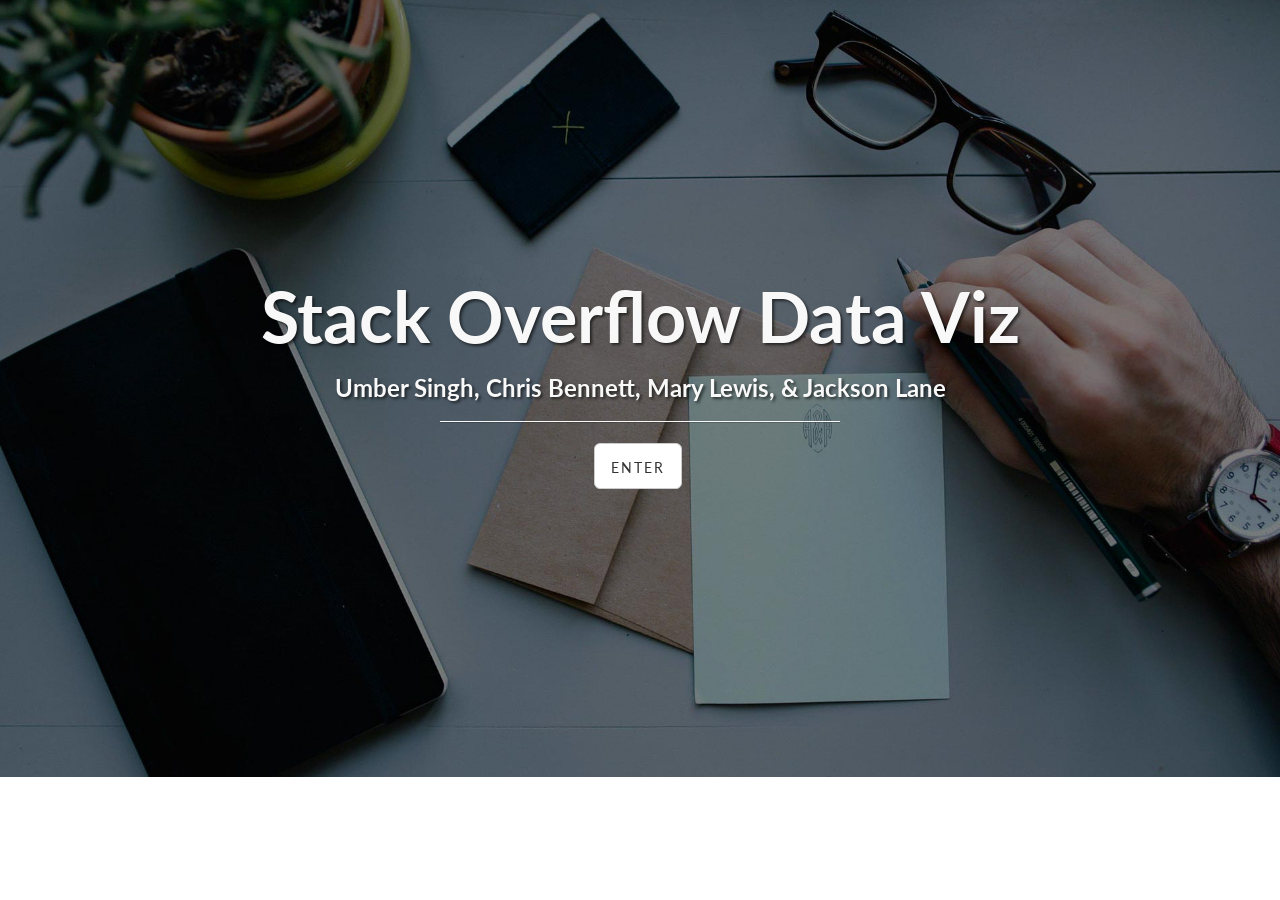
<file: startbootstrap-landing-page-gh-pages/index.html>
<!DOCTYPE html>
<html lang="en">

<head>

    <meta charset="utf-8">
    <meta http-equiv="X-UA-Compatible" content="IE=edge">
    <meta name="viewport" content="width=device-width, initial-scale=1">
    <meta name="description" content="">
    <meta name="author" content="">

    <title>Stack Overflow Data Viz Project</title>

    <!-- Bootstrap Core CSS -->
    <link href="css/bootstrap.min.css" rel="stylesheet">

    <!-- Custom CSS -->
    <link href="css/landing-page.css" rel="stylesheet">

    <!-- Custom Fonts -->
    <link href="font-awesome/css/font-awesome.min.css" rel="stylesheet" type="text/css">
    <link href="https://fonts.googleapis.com/css?family=Lato:300,400,700,300italic,400italic,700italic" rel="stylesheet" type="text/css">

    <!-- HTML5 Shim and Respond.js IE8 support of HTML5 elements and media queries -->
    <!-- WARNING: Respond.js doesn't work if you view the page via file:// -->
    <!--[if lt IE 9]>
        <script src="https://oss.maxcdn.com/libs/html5shiv/3.7.0/html5shiv.js"></script>
        <script src="https://oss.maxcdn.com/libs/respond.js/1.4.2/respond.min.js"></script>
    <![endif]-->

</head>

<body>

    

    <!-- Header -->
    <a name="about"></a>
    <div class="intro-header">
        <div class="container">

            <div class="row">
                <div class="col-lg-12">
                    <div class="intro-message">
                        <h1>Stack Overflow Data Viz</h1>
                        <h3>Umber Singh, Chris Bennett, Mary Lewis, & Jackson Lane</h3>
                        <hr class="intro-divider">
                        <ul class="list-inline intro-social-buttons">
                            <li>
                                <a href="index2.html" class="btn btn-default btn-lg"></i> <span class="network-name">Enter</span></a>
                            </li>
                            
                        </ul>
                    </div>
                </div>
            </div>

        </div>
        <!-- /.container -->

    </div>
    <!-- /.intro-header -->

    <!-- Page Content -->

	

   

    <!-- jQuery -->
    <script src="js/jquery.js"></script>

    <!-- Bootstrap Core JavaScript -->
    <script src="js/bootstrap.min.js"></script>

</body>

</html>
</file>
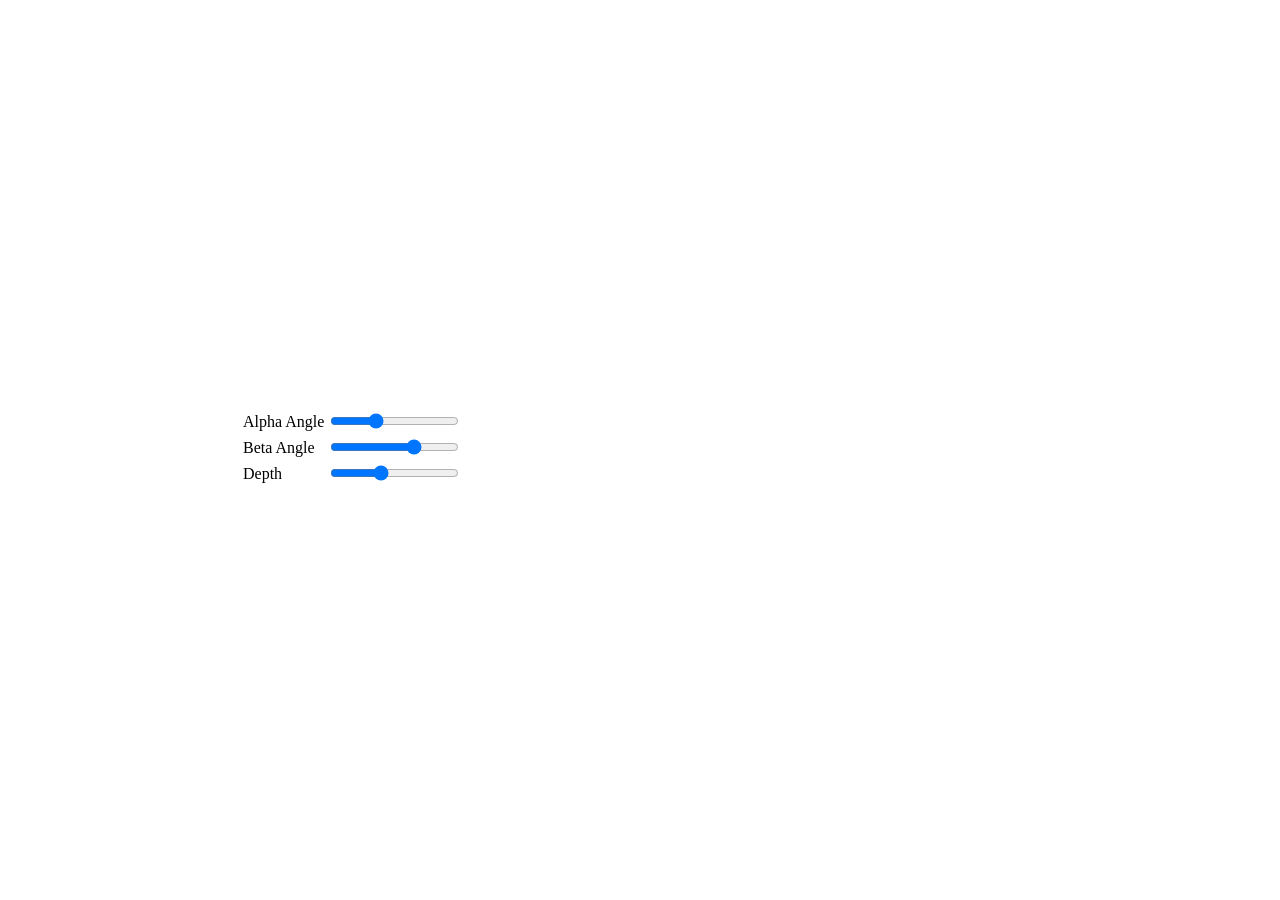
<file: examples/3d-column-interactive/index.htm>
<!DOCTYPE HTML>
<html>
	<head>
		<meta http-equiv="Content-Type" content="text/html; charset=utf-8">
		<title>Highcharts Example</title>

		<script type="text/javascript" src="https://ajax.googleapis.com/ajax/libs/jquery/1.8.2/jquery.min.js"></script>
		<style type="text/css">
#container, #sliders {
    min-width: 310px; 
    max-width: 800px;
    margin: 0 auto;
}
#container {
    height: 400px; 
}
		</style>
		<script type="text/javascript">
$(function () {
    // Set up the chart
    var chart = new Highcharts.Chart({
        chart: {
            renderTo: 'container',
            type: 'column',
            options3d: {
                enabled: true,
                alpha: 15,
                beta: 15,
                depth: 50,
                viewDistance: 25
            }
        },
        title: {
            text: 'Chart rotation demo'
        },
        subtitle: {
            text: 'Test options by dragging the sliders below'
        },
        plotOptions: {
            column: {
                depth: 25
            }
        },
        series: [{
            data: [29.9, 71.5, 106.4, 129.2, 144.0, 176.0, 135.6, 148.5, 216.4, 194.1, 95.6, 54.4]
        }]
    });

    function showValues() {
        $('#alpha-value').html(chart.options.chart.options3d.alpha);
        $('#beta-value').html(chart.options.chart.options3d.beta);
        $('#depth-value').html(chart.options.chart.options3d.depth);
    }

    // Activate the sliders
    $('#sliders input').on('input change', function () {
        chart.options.chart.options3d[this.id] = this.value;
        showValues();
        chart.redraw(false);
    });

    showValues();
});
		</script>
	</head>
	<body>
<script src="https://code.highcharts.com/highcharts.js"></script>
<script src="https://code.highcharts.com/highcharts-3d.js"></script>
<script src="https://code.highcharts.com/modules/exporting.js"></script>

<div id="container"></div>
<div id="sliders">
    <table>
        <tr>
        	<td>Alpha Angle</td>
        	<td><input id="alpha" type="range" min="0" max="45" value="15"/> <span id="alpha-value" class="value"></span></td>
        </tr>
        <tr>
        	<td>Beta Angle</td>
        	<td><input id="beta" type="range" min="-45" max="45" value="15"/> <span id="beta-value" class="value"></span></td>
        </tr>
        <tr>
        	<td>Depth</td>
        	<td><input id="depth" type="range" min="20" max="100" value="50"/> <span id="depth-value" class="value"></span></td>
        </tr>
    </table>
</div>
	</body>
</html>
</file>
<file: startbootstrap-landing-page-gh-pages/css/landing-page.css>
/*
 * Start Bootstrap - Landing Page (http://startbootstrap.com/)
 * Copyright 2013-2016 Start Bootstrap
 * Licensed under MIT (https://github.com/BlackrockDigital/startbootstrap/blob/gh-pages/LICENSE)
 */

body,
html {
    width: 100%;
    height: 100%;
}

body,
h1,
h2,
h3,
h4,
h5,
h6 {
    font-family: "Lato","Helvetica Neue",Helvetica,Arial,sans-serif;
    font-weight: 700;
}

.topnav {
    font-size: 14px; 
}

.lead {
    font-size: 18px;
    font-weight: 400;
}

.intro-header {
    padding-top: 50px; /* If you're making other pages, make sure there is 50px of padding to make sure the navbar doesn't overlap content! */
    padding-bottom: 50px;
    text-align: center;
    color: #f8f8f8;
    background: url(../img/intro-bg.jpg) no-repeat center center;
    background-size: cover;
}

.intro-message {
    position: relative;
    padding-top: 20%;
    padding-bottom: 20%;
}

.intro-message > h1 {
    margin: 0;
    text-shadow: 2px 2px 3px rgba(0,0,0,0.6);
    font-size: 5em;
}

.intro-divider {
    width: 400px;
    border-top: 1px solid #f8f8f8;
    border-bottom: 1px solid rgba(0,0,0,0.2);
}

.intro-message > h3 {
    text-shadow: 2px 2px 3px rgba(0,0,0,0.6);
}

@media(max-width:767px) {
    .intro-message {
        padding-bottom: 15%;
    }

    .intro-message > h1 {
        font-size: 3em;
    }

    ul.intro-social-buttons > li {
        display: block;
        margin-bottom: 20px;
        padding: 0;
    }

    ul.intro-social-buttons > li:last-child {
        margin-bottom: 0;
    }

    .intro-divider {
        width: 100%;
    }
}

.network-name {
    text-transform: uppercase;
    font-size: 14px;
    font-weight: 400;
    letter-spacing: 2px;
}

.content-section-a {
    padding: 50px 0;
    background-color: #f8f8f8;
}

.content-section-b {
    padding: 50px 0;
    border-top: 1px solid #e7e7e7;
    border-bottom: 1px solid #e7e7e7;
}

.section-heading {
    margin-bottom: 30px;
}

.section-heading-spacer {
    float: left;
    width: 200px;
    border-top: 3px solid #e7e7e7;
}

.banner {
    padding: 100px 0;
    color: #f8f8f8;
    background: url(../img/banner-bg.jpg) no-repeat center center;
    background-size: cover;
}

.banner h2 {
    margin: 0;
    text-shadow: 2px 2px 3px rgba(0,0,0,0.6);
    font-size: 3em;
}

.banner ul {
    margin-bottom: 0;
}

.banner-social-buttons {
    float: right;
    margin-top: 0;
}

@media(max-width:1199px) {
    ul.banner-social-buttons {
        float: left;
        margin-top: 15px;
    }
}

@media(max-width:767px) {
    .banner h2 {
        margin: 0;
        text-shadow: 2px 2px 3px rgba(0,0,0,0.6);
        font-size: 3em;
    }

    ul.banner-social-buttons > li {
        display: block;
        margin-bottom: 20px;
        padding: 0;
    }

    ul.banner-social-buttons > li:last-child {
        margin-bottom: 0;
    }
}

footer {
    padding: 50px 0;
    background-color: #f8f8f8;
}

p.copyright {
    margin: 15px 0 0;
}
</file>
